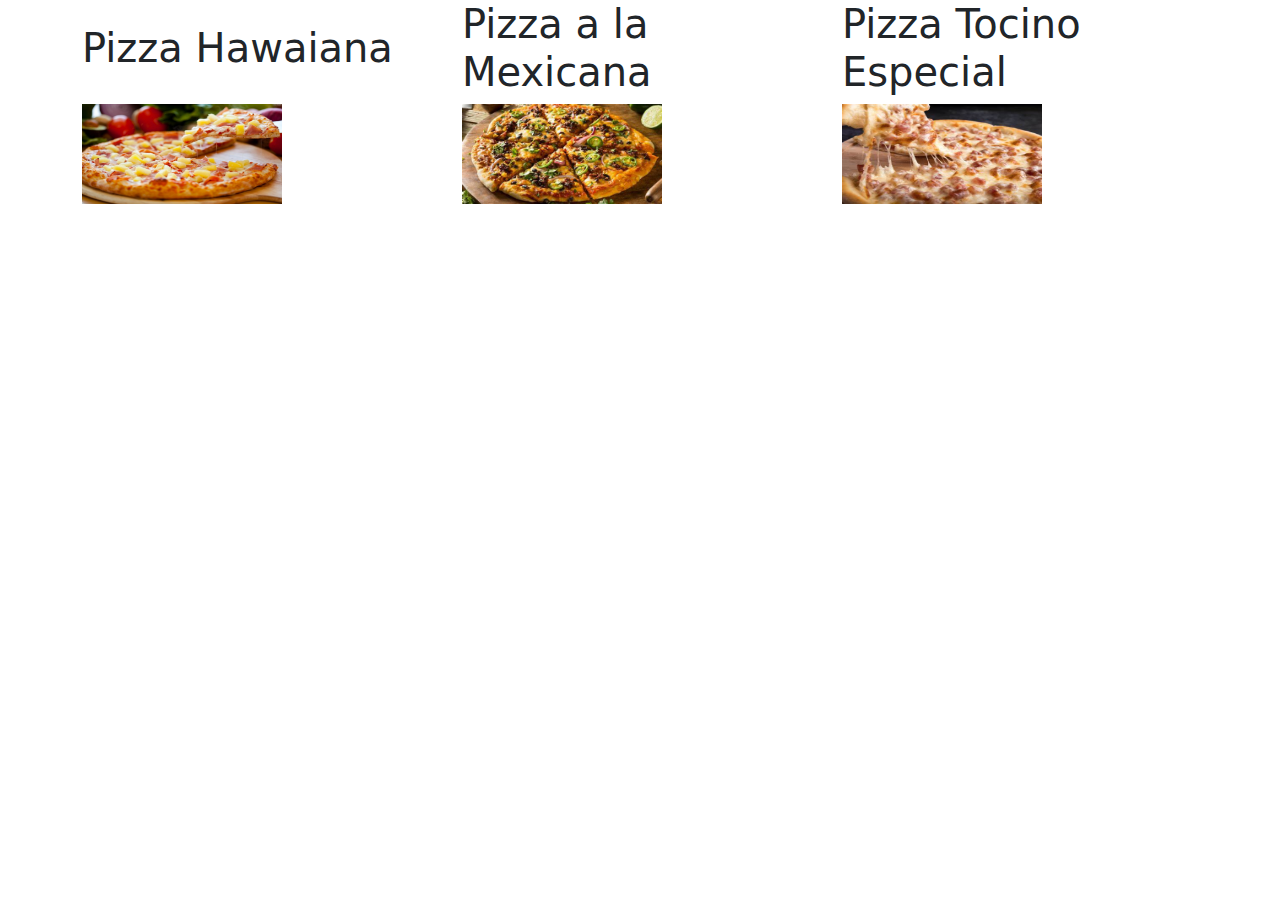
<file: pizzas.html>
<!DOCTYPE html>
<html lang="en">
<head>
    <meta charset="UTF-8">
    <link href="https://cdn.jsdelivr.net/npm/bootstrap@5.3.3/dist/css/bootstrap.min.css" rel="stylesheet" integrity="sha384-QWTKZyjpPEjISv5WaRU9OFeRpok6YctnYmDr5pNlyT2bRjXh0JMhjY6hW+ALEwIH" crossorigin="anonymous">
    <link rel="stylesheet" href="./css/pizzasStyle.css">
    <meta name="viewport" content="width=device-width, initial-scale=1.0">
    <title>Document</title>
</head>
<body>
          <!-- Sección de pizzas -->


          <div class="container">
            <div class="row">
                <div class="divContenido col-lg-4">
                    <h1>Pizza Hawaiana</h1>
                </div>
                <div class="divContenido col-lg-4">
                    <h1>Pizza a la Mexicana</h1>
                </div>
                <div class="divContenido col-lg-4">
                    <h1>Pizza Tocino Especial</h1>
                </div>

                <div class="divContenido col-lg-4">
                    <img src="./img/pizzaHawaiana.jpg" alt="" class="divpizza">
                </div>
                <div class="divContenido col-lg-4">
                    <img src="./img/pizzaMexicana.jpg" alt="" class="divpizza">
                </div>
                <div class="divContenido col-lg-4">
                    <img src="./img/pizzaTocino.jpg" alt="" class="divpizza">
                </div>
            </div>
          </div>
    
          <!-- Fin sección pizzas -->

          <script src="https://cdn.jsdelivr.net/npm/bootstrap@5.3.3/dist/js/bootstrap.bundle.min.js" integrity="sha384-YvpcrYf0tY3lHB60NNkmXc5s9fDVZLESaAA55NDzOxhy9GkcIdslK1eN7N6jIeHz" crossorigin="anonymous"></script>
</body>
</html>
</file>
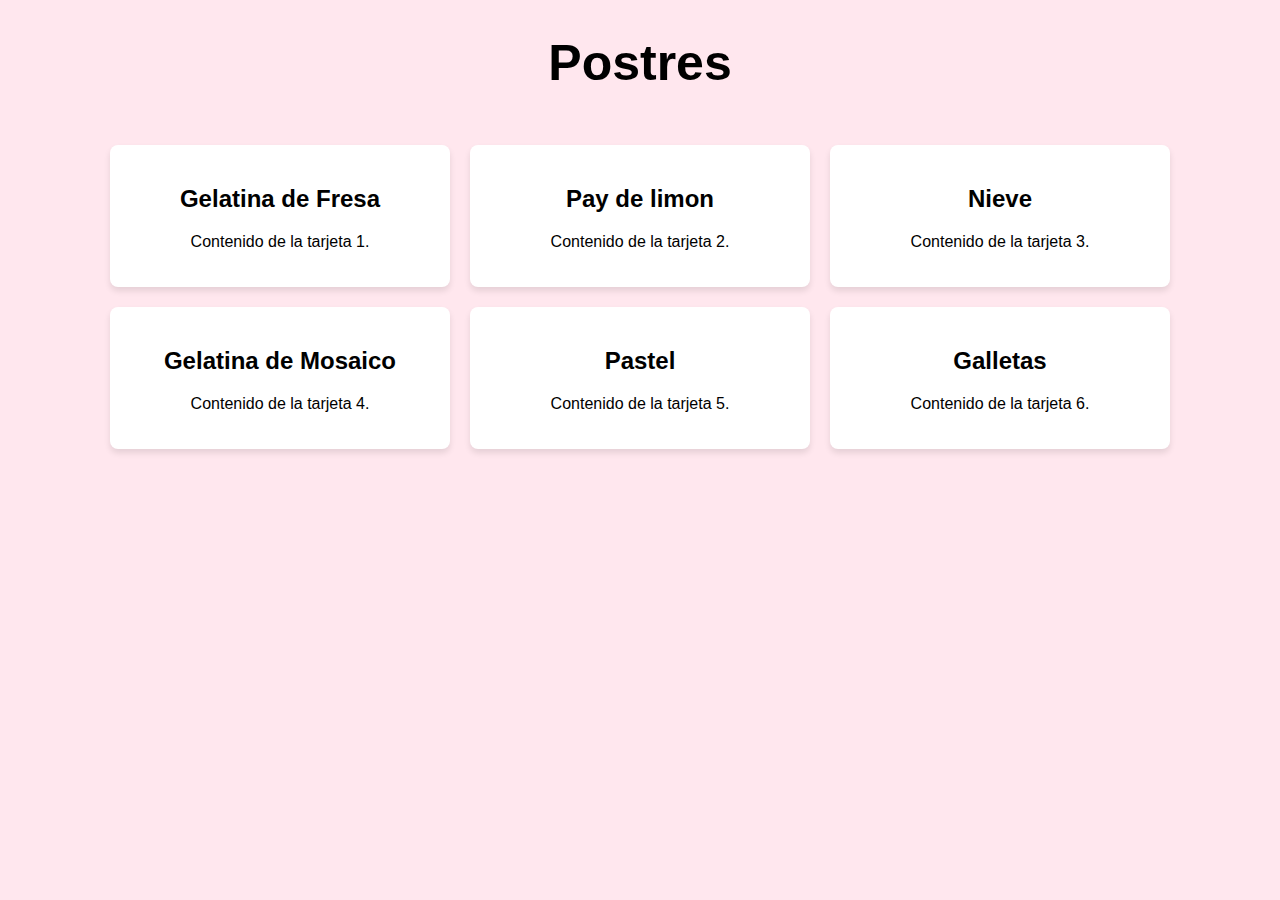
<file: postres.html>
<!DOCTYPE html>
<html lang="en">
<head>
    <meta charset="UTF-8">
    <meta name="viewport" content="width=device-width, initial-scale=1.0">
    <title>Postres</title>
    <link rel="stylesheet" href="css/postres.css">
</head>
<body>
    <h1>Postres</h1>
    <div class="container">
        <div class="card">
            <h2>Gelatina de Fresa</h2>
            <p>Contenido de la tarjeta 1.</p>
        </div>
        <div class="card">
            <h2>Pay de limon</h2>
            <p>Contenido de la tarjeta 2.</p>
        </div>
        <div class="card">
            <h2>Nieve</h2>
            <p>Contenido de la tarjeta 3.</p>
        </div>
        <div class="card">
            <h2>Gelatina de Mosaico</h2>
            <p>Contenido de la tarjeta 4.</p>
        </div>
        <div class="card">
            <h2>Pastel</h2>
            <p>Contenido de la tarjeta 5.</p>
        </div>
        <div class="card">
            <h2>Galletas</h2>
            <p>Contenido de la tarjeta 6.</p>
        </div>
        </div>
</body>
</html>
</file>
<file: css/pizzasStyle.css>
.container
{

    display: flex;
    align-items: center;
    align-content: center;
}
.divContenido
{
    display: flex;
    align-items: center;
}
.divpizza
{
    width: 200px;
    height: 100px;
}
</file>
<file: css/postres.css>
body{
    background-color: rgb(255, 231, 238);
}

h1{
    text-align: center;
    font-size: 50px;
}

body {
    font-family: Arial, sans-serif;
    margin: 0;
    padding: 0;
}

.container {
    display: flex;
    flex-wrap: wrap;
    justify-content: center;
    gap: 20px;
    padding: 20px;
}

.card {
    background-color: #ffffff;
    border-radius: 8px;
    padding: 20px;
    width: calc(33.33% - 20px);
    max-width: 300px;
    text-align: center;
    box-shadow: 0 4px 6px rgba(0, 0, 0, 0.1);
}

@media screen and (max-width: 768px) {
    .card {
    width: calc(50% - 20px);
    }
}

@media screen and (max-width: 480px) {
    .card {
    width: calc(100% - 20px);
    }
}
</file>
